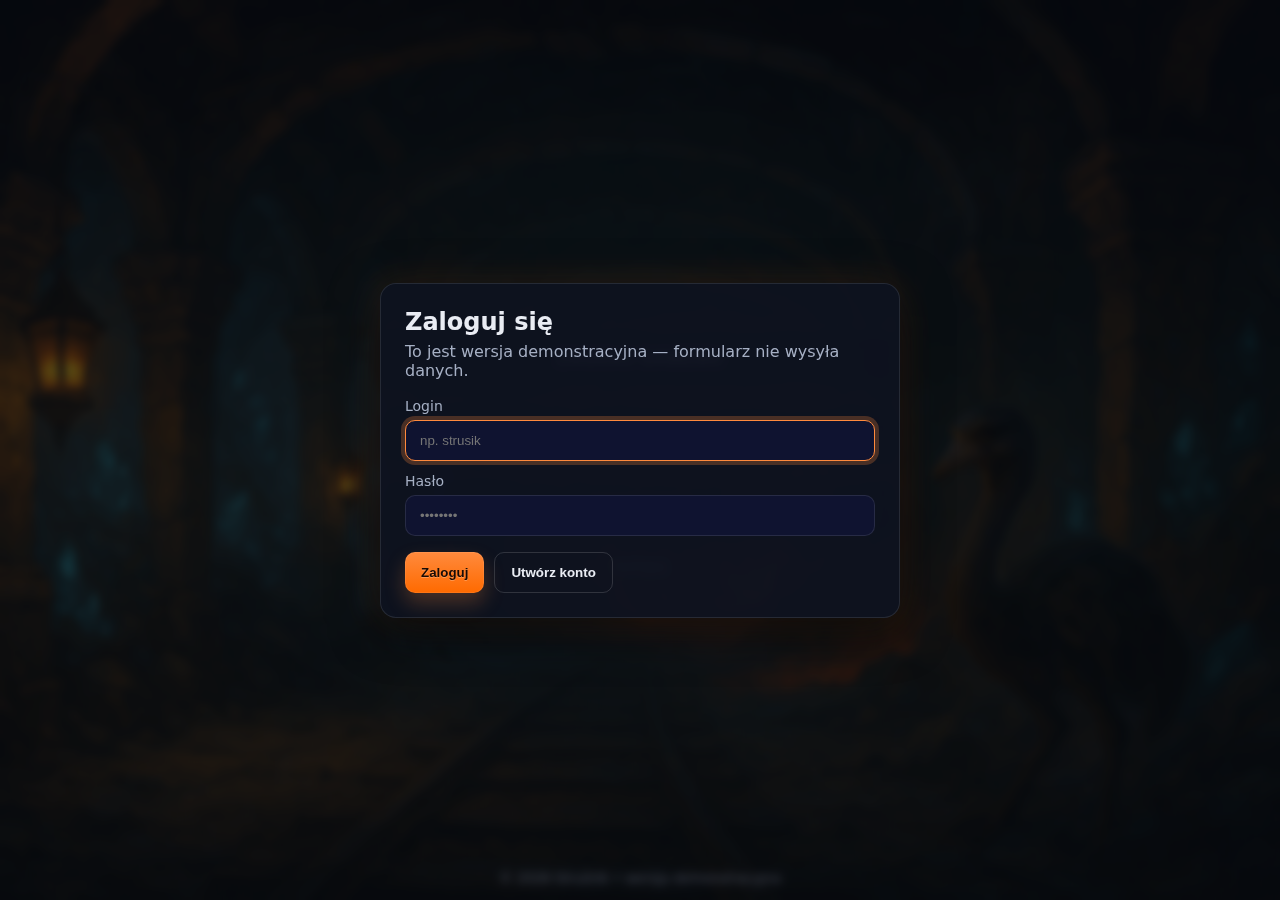
<file: frontend/index.html>
<!doctype html>
<html lang="pl">
  <head>
    <meta charset="utf-8" />
    <title>STRUŚNIK - GRY ONLINE</title>
    <meta name="viewport" content="width=device-width, initial-scale=1" />
    <link rel="icon" type="image/png" href="./images/favicon.png" />
    <link rel="preload" as="image" href="./images/background.png" />
    <link href="./styles.css" rel="stylesheet" />
  </head>
  <body class="modal-open">
    <!-- ===== Modal logowania (atrapa) ===== -->
    <div class="modal" role="dialog" aria-modal="true" aria-labelledby="login-title">
      <div class="modal__card">
        <h1 id="login-title">Zaloguj się</h1>
        <p class="muted">To jest wersja demonstracyjna — formularz nie wysyła danych.</p>

        <form id="login-form" novalidate>
          <label class="field">
            <span>Login</span>
            <input type="text" name="login" autocomplete="username" placeholder="np. strusik" />
          </label>

          <label class="field">
            <span>Hasło</span>
            <input type="password" name="password" autocomplete="current-password" placeholder="••••••••" />
          </label>

          <div class="buttons">
            <button type="submit" class="btn btn--primary">Zaloguj</button>
            <button type="button" id="register-btn" class="btn btn--ghost">Utwórz konto</button>
          </div>
        </form>
      </div>
    </div>
    <!-- ===== /Modal ===== -->

    <!-- ===== Menu po „zalogowaniu” ===== -->
    <main class="center">
      <nav class="menu-cta" aria-label="Główne menu">
        <button class="menu-btn" type="button" disabled>ZAGRAJ SAMEMU</button>
        <button class="menu-btn" type="button" disabled>ZAGRAJ Z INNYMI</button>
        <button class="menu-btn" type="button" disabled>RANKINGI</button>
        <a href="#" id="logout-btn" class="menu-logout" aria-disabled="true">wyloguj</a>
      </nav>
    </main>

    <footer class="footer">
      <small>© <span id="year"></span> Struśnik • wersja demonstracyjna</small>
    </footer>

    <script src="./app.js"></script>
  </body>
</html>
</file>
<file: frontend/styles.css>
:root{
  --text:#e9ecf3;
  --muted:#a6b0c4;
  --amber: #ff8a3d;
  --amber-strong: #ff6a00;
  --btn-bg: rgba(12, 16, 28, .72);
  --btn-border: rgba(255,255,255,.10);
  --btn-bg-hover: rgba(16, 21, 36, .86);
}

*{ box-sizing: border-box; }
html,body{ height:100%; }

body {
  margin: 0;
  padding: 0;
  color: var(--text);
  font-family: system-ui, -apple-system, Segoe UI, Roboto, Ubuntu, Cantarell, Arial, "Noto Sans";
  background-image: url('./images/background.png');
  background-size: cover;
  background-position: right bottom;
  background-repeat: no-repeat;
  height: 100vh;
}

/* Footer */
.footer{
  position: fixed; left:0; right:0; bottom:0;
  height: 44px;
  display:flex; align-items:center; justify-content:center;
  color: var(--muted);
  text-shadow: 0 1px 2px rgba(0,0,0,.6);
  z-index: 5;
}

/* Menu */
.center{
  min-height: 100dvh;
  display: grid;
  place-items: center;
  position: relative;
  z-index: 1;
}

.menu-cta{
  display: flex; flex-direction: column; gap: 16px;
  width: min(520px, 92vw);
  padding: 0;
}

.menu-btn{
  width: 100%;
  padding: 18px 20px;
  border-radius: 16px;
  border: 1px solid var(--btn-border);
  background: var(--btn-bg);
  color: var(--text);
  font-size: 18px;
  font-weight: 800;
  letter-spacing: .6px;
  text-transform: uppercase;
  cursor: not-allowed;
  backdrop-filter: blur(2px);
  box-shadow:
    0 0 0 1px rgba(255,255,255,.03) inset,
    0 8px 18px rgba(0,0,0,.45),
    0 0 22px rgba(255,138,61,.08);
  transition: transform .05s ease, background .2s ease, border-color .2s ease, box-shadow .2s ease;
}
.menu-btn:hover{
  background: var(--btn-bg-hover);
  border-color: rgba(255,255,255,.16);
  box-shadow:
    0 0 0 1px rgba(255,255,255,.05) inset,
    0 10px 26px rgba(0,0,0,.55),
    0 0 34px rgba(255,138,61,.22),
    0 0 6px rgba(255,138,61,.18);
}
.menu-btn:active{ transform: scale(.995); }

.menu-logout{
  margin-top: 2px;
  text-align: center;
  font-size: 14px;
  color: rgba(233,236,243,.78);
  text-decoration: underline;
  text-underline-offset: 3px;
}

/* Modal logowania */
.modal{
  position: fixed; inset:0;
  display: grid; place-items: center;
  z-index: 100;
}
.modal::before{
  content:"";
  position:absolute; inset:0;
  background: rgba(5,8,16,.55);
  backdrop-filter: blur(4px);
}

.modal__card{
  position: relative;
  width: min(520px, 92vw);
  background: rgba(14,18,32,.92);
  border: 1px solid rgba(255,255,255,.10);
  border-radius: 16px;
  padding: 24px;
  color: var(--text);
  box-shadow:
    0 12px 48px rgba(0,0,0,.65),
    0 0 36px rgba(255,138,61,.15);
}
.modal__card h1{
  margin:0 0 6px 0;
  font-size: 24px;
}
.muted{ color: var(--muted); margin:0 0 18px 0; }

.field{ display:flex; flex-direction:column; gap:6px; margin:12px 0; }
.field span{ font-size:14px; color: var(--muted); }
.field input{
  background: #0f1330;
  border:1px solid rgba(255,255,255,.10);
  color: var(--text);
  border-radius: 10px;
  padding: 12px 14px;
  outline: none;
  transition: box-shadow .2s ease, border-color .2s ease;
}
.field input:focus{
  border-color: var(--amber);
  box-shadow: 0 0 0 4px rgba(255,138,61,.25);
}

.buttons{ display:flex; gap:10px; margin-top:16px; }
.btn{
  appearance:none;
  border:0; border-radius:10px;
  padding:12px 16px; font-weight:800; cursor:pointer;
}
.btn--primary{
  background: linear-gradient(180deg, var(--amber), var(--amber-strong));
  color:#180b05;
  text-shadow: 0 1px 0 rgba(255,255,255,.25);
  box-shadow: 0 10px 20px rgba(255,138,61,.25), 0 0 0 1px rgba(255,255,255,.08) inset;
}
.btn--primary:hover{
  filter: brightness(1.05);
  box-shadow: 0 12px 26px rgba(255,138,61,.35), 0 0 0 1px rgba(255,255,255,.12) inset;
}
.btn--ghost{
  background: transparent;
  border: 1px solid rgba(255,255,255,.14);
  color: var(--text);
}
.btn--ghost:hover{
  background: rgba(255,255,255,.06);
}

body.modal-open main,
body.modal-open .footer{
  filter: blur(2.5px) saturate(.95);
  transition: filter .2s ease;
}

@media (max-width: 480px){
  .menu-btn{ font-size:16px; padding:16px 16px; border-radius:14px; }
}
</file>
